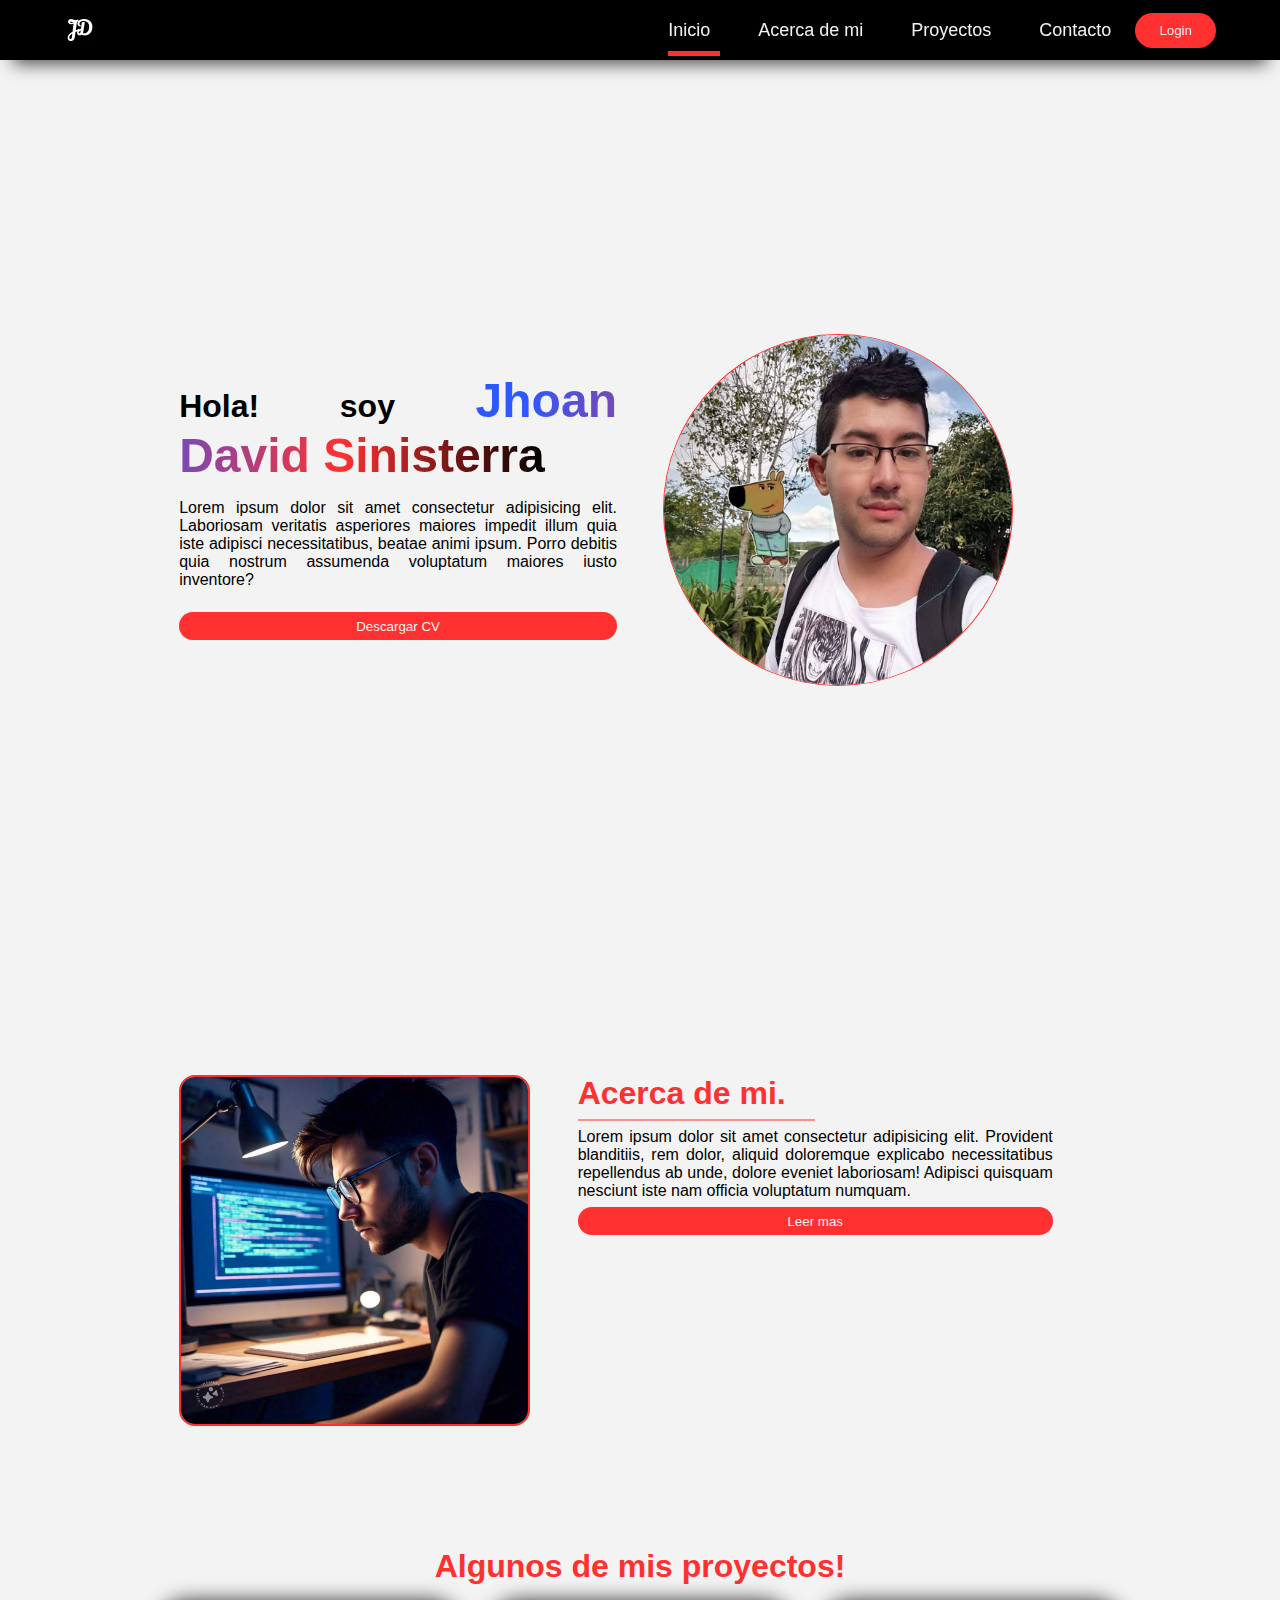
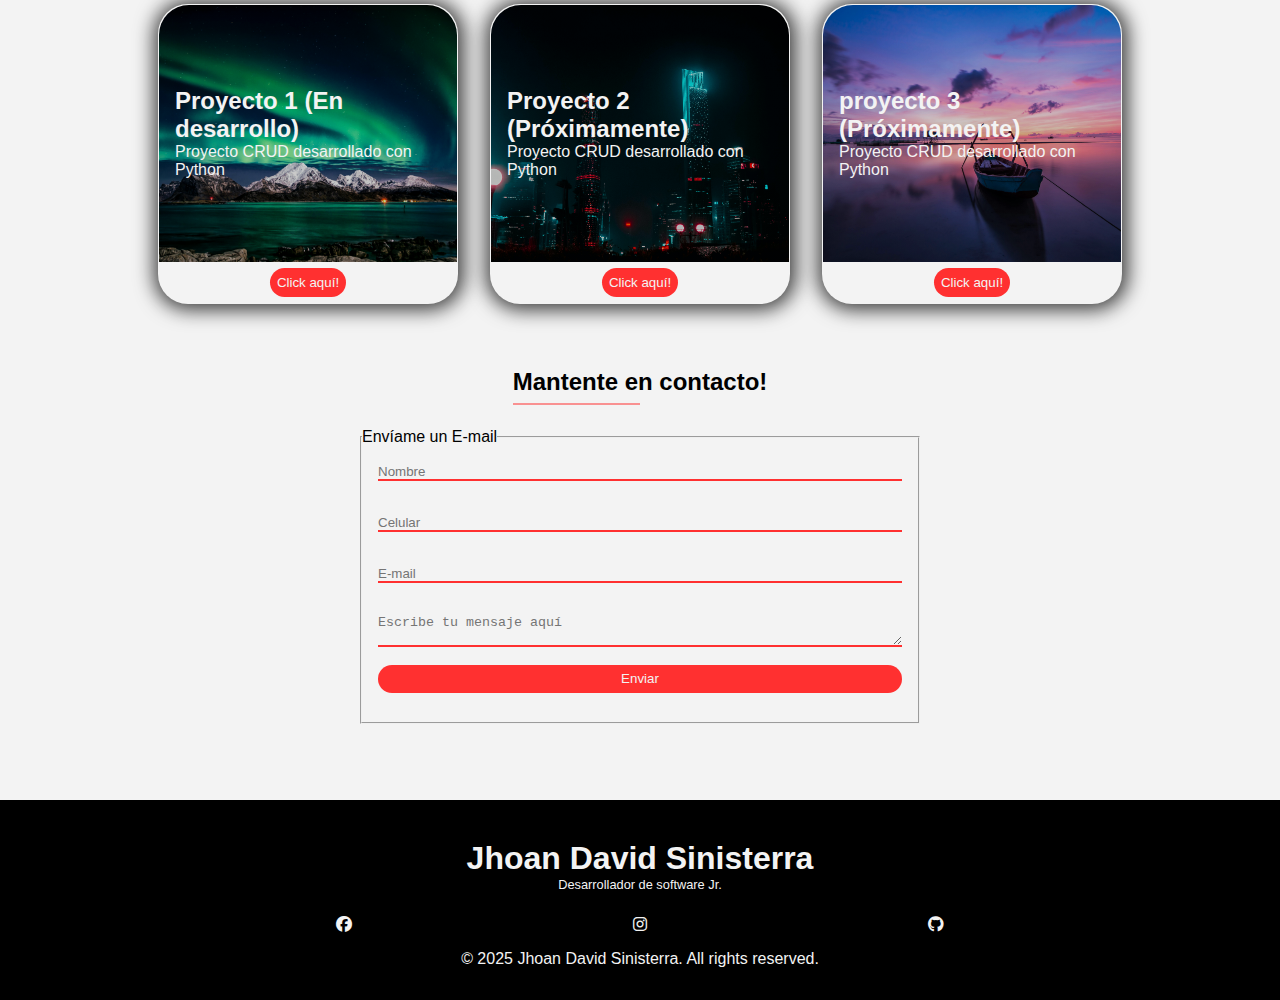
<file: index.html>
<!DOCTYPE html>
<html lang="en">

<head>
    <meta charset="UTF-8">
    <meta name="viewport" content="width=device-width, initial-scale=1.0">
    <meta name="description" content="Bienvenido al blog personal de Jhoan David Sinisterra, donde comparto proyectos de mis estudios">
    <meta name="author" content="Jhoan David Sinisterra">
    <!-- meta tags og (open graph) -->
    <meta property="og:title" content="Folder de Jhoan Sinisterra.">
    <meta property="og:description" content="Proyectos y prácticas en el desarrollo web.">
    <meta property="og:image" content="IMG\Profile_picture.jpg">
    <meta property="og:type" content="article">
    <meta property="og:url" content="https://davidsvlogproject.netlify.app/">

    <title>Blog personal</title>
    <!-- CSS -->
    <link rel="shortcut icon" href="IMG/android-chrome-512x512.png" type="image/x-icon">
    <link rel="stylesheet" href="CSS/styles.css">

    <!-- FontAwesome -->
    <link rel="stylesheet" href="https://cdnjs.cloudflare.com/ajax/libs/font-awesome/6.7.2/css/all.min.css"
        integrity="sha512-Evv84Mr4kqVGRNSgIGL/F/aIDqQb7xQ2vcrdIwxfjThSH8CSR7PBEakCr51Ck+w+/U6swU2Im1vVX0SVk9ABhg=="
        crossorigin="anonymous" referrerpolicy="no-referrer" />

</head>

<body>
    <!-- Sección de header -->
    <header id="header">
        <img src="/IMG/favicon-32x32.png" alt="Logo JD">

        <label for="menu">
            <img src="IMG/menu.png" id="menu-icon" alt="menu-icon">
        </label>

        <ul class="menu">
            <li><a class="items selected" href="index.html">Inicio</a></li>
            <li><a class="items" href="#grid-container">Acerca de mi</a></li>
            <li><a class="items" href="#section_portfolio">Proyectos</a></li>
            <li><a class="items" href="#footer">Contacto</a></li>
            <li><button class="btn" href="#">Login</button></li>
        </ul>
    </header>

    <!-- Sección principal -->
    <main class="main-container">
        <section id="main">
            <div class="info-content">
                <h1>Hola! soy <span>Jhoan David Sinisterra</span></h1>
                <p>Lorem ipsum dolor sit amet consectetur adipisicing elit. Laboriosam veritatis asperiores maiores
                    impedit
                    illum quia iste adipisci necessitatibus, beatae animi ipsum. Porro debitis quia nostrum assumenda
                    voluptatum maiores iusto inventore?
                </p>
                <a download href="/IMG/JDSV CV ACTUALIZADO.pdf">
                    <button class="button-cv">Descargar CV</button>
                </a>
            </div>
            <img src="/IMG/Profile_picture.jpg" alt="Jhoan David profile picture">
        </section>

        <!-- Sección sobre mi -->
        <section id="about-section">
            <div class="about">
                <div class="about-image">
                    <img src="/IMG/about_me_ia.jfif" alt="About picture">
                </div>
                <div class="about-info">
                    <h2>Acerca de mi.</h2>
                    <div class="divider"></div>
                    <p>Lorem ipsum dolor sit amet consectetur adipisicing elit. Provident blanditiis, rem dolor, aliquid
                        doloremque explicabo necessitatibus repellendus ab unde, dolore eveniet laboriosam! Adipisci
                        quisquam nesciunt iste nam officia voluptatum numquam.</p>
                    <button class="button-cv">Leer mas</button>
                </div>
            </div>
        </section>

        <!-- Sección portafolio -->
        <section id="section_portfolio">

            <!-- Contenedor de las cartas -->
            <h3>Algunos de mis proyectos!</h3>
            <div class="container-cards__portfolio">
                <!-- Carta 1 -->
                <div class="card__portfolio">
                    <div class="content_card_1 card_bg">
                        <h2>Proyecto 1 (En desarrollo)</h2>
                        <p>Proyecto CRUD desarrollado con Python</p>
                    </div>
                    <div class="card__footer">
                        <a href="crud.html"><button class="button-cv">Click aquí!</button></a>
                    </div>
                </div>

                <!-- Carta 2 -->
                <div class="card__portfolio">
                    <div class="content_card_2 card_bg">
                        <h2>Proyecto 2 (Próximamente)</h2>
                        <p>Proyecto CRUD desarrollado con Python</p>
                    </div>
                    <div class="card__footer">
                        <button class="button-cv">Click aquí!</button>
                    </div>
                </div>

                <!-- Carta 3 -->
                <div class="card__portfolio">
                    <div class="content_card_3 card_bg">
                        <h2>proyecto 3 (Próximamente)</h2>
                        <p>Proyecto CRUD desarrollado con Python</p>
                    </div>
                    <div class="card__footer">
                        <button class="button-cv">Click aquí!</button>
                    </div>
                </div>
            </div>
        </section>

        <!-- Sección de contacto y redes sociales -->
        <section id="contact_section">

            <div class="contact_headings">
                <h2>Mantente en contacto!</h2>
                <div class="divider"></div>
            </div>

            <div class="contact-form">
                <fieldset>
                    <legend>Envíame un E-mail</legend>
                    <form action="enviar_correo.py" class="form-group" method="post">
                        <div class="camp-form">
                            <label for="name">Name:</label>
                            <input type="text" id="name" name="name" placeholder="Nombre" required>
                        </div>
                        <div class="camp-form">
                            <label for="cell">Cell number:</label>
                            <input type="tel" id="cell" name="cell" placeholder="Celular" required>
                        </div>
                        <div class="camp-form">
                            <label for="email">E-mail:</label>
                            <input type="text" id="email" name="email" placeholder="E-mail" required>
                        </div>
                        <div class="camp-form">
                            <label for="message">Mensaje:</label>
                            <textarea name="message" id="message" placeholder="Escribe tu mensaje aquí"></textarea>
                            <button type="submit" class="button-cv btn-contact">Enviar</button>
                        </div>
                    </form>
                </fieldset>
            </div>
        </section>

        <!-- Sección ded pie de página -->
    </main>

    <footer id="footer">
        <div class="footer-content">
            <h2>Jhoan David Sinisterra</h2>
            <h5>Desarrollador de software Jr.</h5>
        </div>
        <div class="social-network">
            <a href="https://www.facebook.com/jhoandavid.jdsv" target="_blank"><i class="fa-brands fa-facebook"></i></a>
            <a href="https://www.instagram.com/davidjdsv_2509/" target="_blank"><i
                    class="fa-brands fa-instagram"></i></a>
            <a href="https://github.com/Davidjdsv" target="_blank"><i class="fa-brands fa-github"></i></a>
        </div>
        <div class="footer-copyright">
            <p>&copy; 2025 Jhoan David Sinisterra. All rights reserved.</p>
        </div>
        </div>
    </footer>

    <script src="script.js"></script>
</body>

</html>
</file>
<file: CSS/styles.css>
/* Reset CSS */
*{
    margin: 0;
    padding: 0;
    box-sizing: border-box;
    list-style: none;
}

/* Fuentes */
@import url('https://fonts.googleapis.com/css2?family=Roboto:ital,wght@0,100..900;1,100..900&display=swap');

/* Colores */
:root{
    --azul: #2d57ff;
    --rojo: #ff3030;
    --blanco: #f3f3f3;
    --negro: #000;
    --gris: #2b2b2b;
    --gris-crud: #b8b8b8;
    --gris-suave: #f3f3f3;
}

html{
    scroll-behavior: smooth;
}

body{
    font-family: 'Roboto', sans-serif;
    color: var(--negro);
    margin: 0;
    padding: 0;
    height: 100%;
    position: relative;
    background-color: var(--gris-suave);
    background-position: center;
    background-size: cover;
    background-repeat: repeat;
}

/* Sección menú */

header{
    position: fixed;
    background-color: var(--negro);
    top: 0;
    left: 0;
    width: 100%;
    height: 60px;
    margin-bottom: 60px;
    display: flex;
    justify-content: space-between;
    align-items: center;
    padding: 0 5%;
    z-index: 2;
    -webkit-box-shadow: 0px 17px 17px -13px rgba(0,0,0,0.68);
    -moz-box-shadow: 0px 17px 17px -13px rgba(0,0,0,0.68);
    box-shadow: 0px 17px 17px -13px rgba(0,0,0,0.68);
}

.menu a::before{
    content: '';
    position: absolute;
    top: 110%;
    width: 9%;
    height: 5px;
    border-bottom: 0.3em solid var(--rojo);
    transform: translateY(-50%);
    z-index: 1;
    opacity: 0;
    transition: opacity .7s;
}

.menu a.selected::before,
.menu a:hover::before{
    opacity: 1;
}

.menu{
    display: flex;
    justify-content: center;
    padding: 0 5%;
    align-items: center;
}

.menu a{
    text-decoration: none;
    color: var(--blanco);
}

.menu button{
    border: none;
}

.items{
    margin: 0 24px;
    font-weight: 400;
    font-size: 18px;
    color: var(--blanco);
    cursor: pointer;
}

.items:hover{
    color: var(--rojo);
    transition: color ease .7s;
}

#menu{
    display: none;
}

#menu-icon{
    height: 25px;
}

label{
    cursor: pointer;
    display: none;
}

.btn {
    padding: 10px 24px;
    border-radius: 30px;
    background-color: var(--rojo);
    color: var(--blanco); /* Asegúrate de que el color del texto sea visible en el fondo rojo */
    font-weight: 400;
    cursor: pointer;
    transition: background-color 0.7s ease, color 0.7s ease; /* Añade la transición para el fondo y el color del texto */
}

.btn:hover {
    background-color: var(--blanco);
    color: var(--rojo);
}

/* Fin sección menú */

/* Sección principal */

.main-container{
    width: 90%;
    background-color: var(--gris-suave);
    margin: 60px auto;
    display: flex;
    justify-content: center;
    flex-direction: column;
    align-items: center;
}

#main{
    margin-top: 0 auto;
    padding: 0 10%;
    max-width: 100vw;
    height: 100vh;
    display: grid;
    justify-content: center;
    grid-template-columns: repeat(2, 1fr);
    align-items: center;
    column-gap: 5%;
}

.info-content span{
    font-size: 1.5em;
    background-image: linear-gradient(92deg, var(--azul) 10%, var(--rojo) 60%, var(--negro));
    -webkit-text-fill-color: #0000;
    -webkit-background-clip: text;
}

.info-content{
    display: flex;
    text-align: justify;
    flex-direction: column;
}

.info-content p{
    padding: 1em 0;
}

#main img{
    width: 80%;
    border-radius: 50%;
    border: 0.1em solid var(--rojo);
}

.button-cv{
    padding: .5em;
    margin: .5em 0;
    cursor: pointer;
    border-radius: 30px;
    width: 100%;
    border: none;
    color: var(--blanco);
    background-color: var(--rojo);
    font-weight: 400;
    
}

.button-cv:hover{
    background-color: var(--blanco);
    color: var(--negro);
    transition: background-color ease 0.7s;
}

/* Fin sección principal */

/* Sección about */

#about-section{
    padding: 10%;
    background-color: var(--gris-suave);
    color: var(--negro);

    display: flex;
    justify-content: center;
    align-items: center;
}

.about {
    display: flex;
    grid-template-columns: repeat(2, 1fr);
    width: 100%; /* Cambiado de 100vw a 100% */
}

.about-image {
    padding: 0 auto;
}

.about-image img {
    width: 100%; /* Ajusta el ancho al 100% del contenedor */
    object-fit: contain;
    border: var(--rojo) solid 2px;
    border-radius: 1em;
}

.about-info {
    text-align: justify;
    padding: 0 3em;
}

.about-info h2 {
    font-size: 2em;
    color: var(--rojo);
}

.divider {
    position: relative;
    width: 100%; /* Asegura que el contenedor no cause desbordamiento */
    height: 1em; /* Ajusta la altura según sea necesario */
}

.divider::before {
    content: '';
    position: absolute;
    top: 50%; /* Centra verticalmente */
    width: 50%; /* La mitad del ancho del contenedor */
    border-top: 0.1em solid var(--rojo); /* Define el borde */
    transform: translateY(-50%); /* Ajusta para centrar verticalmente */
    z-index: 1;
}

/* Fin sección about */

/* Sección portafolio */

#section_portfolio{
    width: 100%;
    background-color: var(--gris-suave);
    margin: 0 auto;
    margin-bottom: 1em;
}

#section_portfolio h3{
    color: var(--rojo);
    padding: .1em;
    margin: 0 auto;
    font-weight: 900;
    font-size: 2em; /* Increase the font size */
    text-align: center;
}

.title__portfolio{
    display: flex;
    flex-direction: column-reverse;
    margin: 1em auto;
    padding: 1em 1em;
    font-size: 600;
}

.container-cards__portfolio{
    width: 100%;
    height: auto;
    display: flex;
    justify-content: center;
    align-items: center;
    margin: 0 auto;
}

.card__portfolio {
    display: flex;
    justify-content: center;
    align-items: center;
    flex-direction: column;
    width: 300px;
    height: 300px;
    border-radius: 30px;
    color: var(--blanco);
    padding: 1px;
    margin: 1em;
    -webkit-box-shadow: 1px 1px 19px 5px rgba(0,0,0,0.75);
    -moz-box-shadow: 1px 1px 19px 5px rgba(0,0,0,0.75);
    box-shadow: 1px 1px 19px 5px rgba(0,0,0,0.75);
    overflow: hidden; /* Ensure the background image respects the border radius */
    text-align: center; /* Center text inside the card */
}

.card_bg {
    width: 100%;
    height: 100%; /* Ensure the background image fills the card */
    background-position: center;
    background-size: cover;
    background-repeat: no-repeat;
    border-radius: 30px 30px 0 0; /* Apply border radius to the background image */
    padding: 1em;
    display: flex;
    justify-content: center;
    flex-direction: column;
    align-items: center;
    text-align: start; /* Center text inside the background */
    overflow: hidden; /* Ensure text does not overflow */
}

.content_card_1{
    background-image: linear-gradient(
        rgba(0,0,0,0.2),
        rgba(0,0,0,0.2)),
        url(../IMG/wallpaper\ \(1\).jpg);
}

.content_card_2{
    background-image: linear-gradient(
        rgba(0,0,0,0.2),
        rgba(0,0,0,0.2)),
        url(../IMG/wallpaper\ \(2\).jpg);
}

.content_card_3{
    background-image: linear-gradient(
        rgba(0,0,0,0.2),
        rgba(0,0,0,0.2)),
        url(../IMG/wallpaper\ \(3\).jpg);
}

/* Fin sección portafolio */

/* Inicio sección formulario */

#contact_section{
    width: 100%;
    padding: 1em 1em;
    display: flex;
    flex-direction: column;
    justify-content: center;
    align-items: center;
}

.contact_headings{
    padding: 1em 0;
}

.contact-form{
    /* Visual */
    width: 50%;
}

.camp-form{
    padding: 1em;
}

.camp-form input, textarea{
    width: 100%;
    border: none;
    border-bottom: 2px var(--rojo) solid;
    background-color: transparent;
}

.btn-contact{
    width: 100%;
    padding: 0 auto;
    display: flex;
    justify-content: center;
    align-items: center;
    margin: 1em auto;
}

/* Fin sección formulario */

/* Inicio footer */

#footer{
    width: 100%;
    height: 200px;
    display: flex;
    justify-content: center;
    align-items: center;
    flex-direction: column;
    background-color: var(--negro);
}

.footer-content{
    color: var(--blanco);
    padding: .5em;
    display: flex;
    flex-direction: column;
    justify-content: center;
    align-items: center;
}

.footer-content h2{
    font-size: 2em;
}

.footer-content h5{
    font-size: .8em;
    font-weight: 100;
}

.social-network{
    width: 50%;
    display: flex;
    justify-content: space-between;
    padding: 1em;
}

.social-network i{
    color: var(--blanco);
    cursor: pointer;
}

.social-network i:hover{
    color: var(--rojo);
    transition: color ease .8s;
}

.footer-copyright{
    color: var(--blanco);
}

/* Media queries */

/* Small devices (phones, 600px and down) */
@media screen and (max-width: 600px) {
    .menu {
        flex-direction: column;
        padding: 30px;
        margin: 0;
    }

    #main {
        padding: 20px;
        margin: 60px 0;
        width: 100%;
        height: auto;
        display: flex;
        flex-direction: column-reverse;
        justify-content: center;
        align-items: center;
    }

    #main img {
        width: 80%;
        margin: 1em;
    }

    #about-section {
        flex-direction: column-reverse;
    }

    #about-section .about img {
        width: 100%;
    }

    .about{
        display: flex;
        width: 100%;
        flex-direction: column;
        margin: 0 auto;
    }

    .about img{
        width: 10%;
        height: auto;
    }

    .about .about-info{
        padding: 0;
        margin-top: 1em;
    }

    .button-cv{
        margin: 1em 0;
        width: 100%;
    }

    .container-cards__portfolio{
        display: flex;
        justify-content: center;
        align-items: center;
        flex-direction: column;
    }

    .container-cards__portfolio .content_card_1, .content_card_2, .content_card_3 {
        height: 15em;
    }

    label {
        display: initial;
    }

    .menu {
        position: absolute;
        top: 100%;
        left: 0;
        right: 0;
        width: 100%;
        background-color: var(--gris);
        display: none;
    }

    .items {
        margin: 0 0 24px 0;
        width: 100%;
    }

    .btn {
        width: 100%;
    }

    #menu:checked ~ .menu {
        display: initial;
    }

    .contact-form{
        width: 90%;
    }

    .contact-form legend{
        font-size: larger;
        }
    }

    /* Sección CRUD */

    #crud {
        padding: 1em;
        width: 100%;
        overflow-x: auto; /* Ensure the table is scrollable on small screens */
    }

    #crud table {
        width: 100%;
        border-collapse: collapse; /* Remove gaps between table cells */
        margin: 1em 0;
        background-color: var(--blanco);
        box-shadow: 0 2px 10px rgba(0, 0, 0, 0.1); /* Add a subtle shadow */
    }

    #crud thead {
        background-color: var(--rojo);
        color: var(--blanco);
    }

    #crud th, #crud td {
        padding: 0.75em 1em;
        text-align: left;
        border: 1px solid var(--gris);
    }

    #crud th {
        font-weight: 700;
        text-transform: uppercase; /* Make header text uppercase */
    }

    #crud tr:nth-child(even) {
        background-color: var(--gris-crud); /* Add zebra striping */
    }

    #crud tr:hover {
        background-color: var(--gris); /* Highlight row on hover */
        color: var(--blanco);
        transition: background-color 0.3s ease;
    }

/* Medium devices (tablets, 600px to 768px) */
@media screen and (min-width: 601px) and (max-width: 768px) {
    .menu {
        flex-direction: column;
        padding: 30px;
        margin: 0;
    }

    .main {
        padding: 40px;
        margin: 60px 0;
        width: 100%;
        height: auto;
        display: flex;
        flex-direction: column-reverse;
        justify-content: center;
        align-items: center;
    }

    .main img {
        width: 60%;
        margin: 1em;
    }

    #about-section {
        flex-direction: column-reverse;
    }

    #grid-container .about img {
        width: 100%;
    }

    label {
        display: initial;
    }

    .menu {
        position: absolute;
        top: 100%;
        left: 0;
        right: 0;
        width: 100%;
        background-color: var(--gris);
        display: none;
    }

    .items {
        margin: 0 0 24px 0;
        width: 100%;
    }

    .btn {
        width: 100%;
    }

    #menu:checked ~ .menu {
        display: initial;
    }
}

/* Large devices (desktops, 769px and up) */
@media screen and (min-width: 769px) {
    .menu {
        flex-direction: row;
        padding: 0;
        margin: 0;
    }

    .main {
        padding: 0 10%;
        margin: 60px auto;
        width: 100%;
        height: 100vh;
        display: grid;
        grid-template-columns: repeat(2, 1fr);
        align-items: center;
        column-gap: 10%;
    }

    .main img {
        width: 80%;
        margin: 0;
    }

    #grid-container {
        flex-direction: row;
    }

    #grid-container .about img {
        width: 100%;
    }

    label {
        display: none;
    }

    .menu {
        position: relative;
        top: 0;
        left: 0;
        right: 0;
        width: auto;
        background-color: transparent;
        display: flex;
    }

    .items {
        margin: 0 24px;
        width: auto;
    }

    .btn {
        width: auto;
    }

    #menu:checked ~ .menu {
        display: flex;
    }
}
</file>
